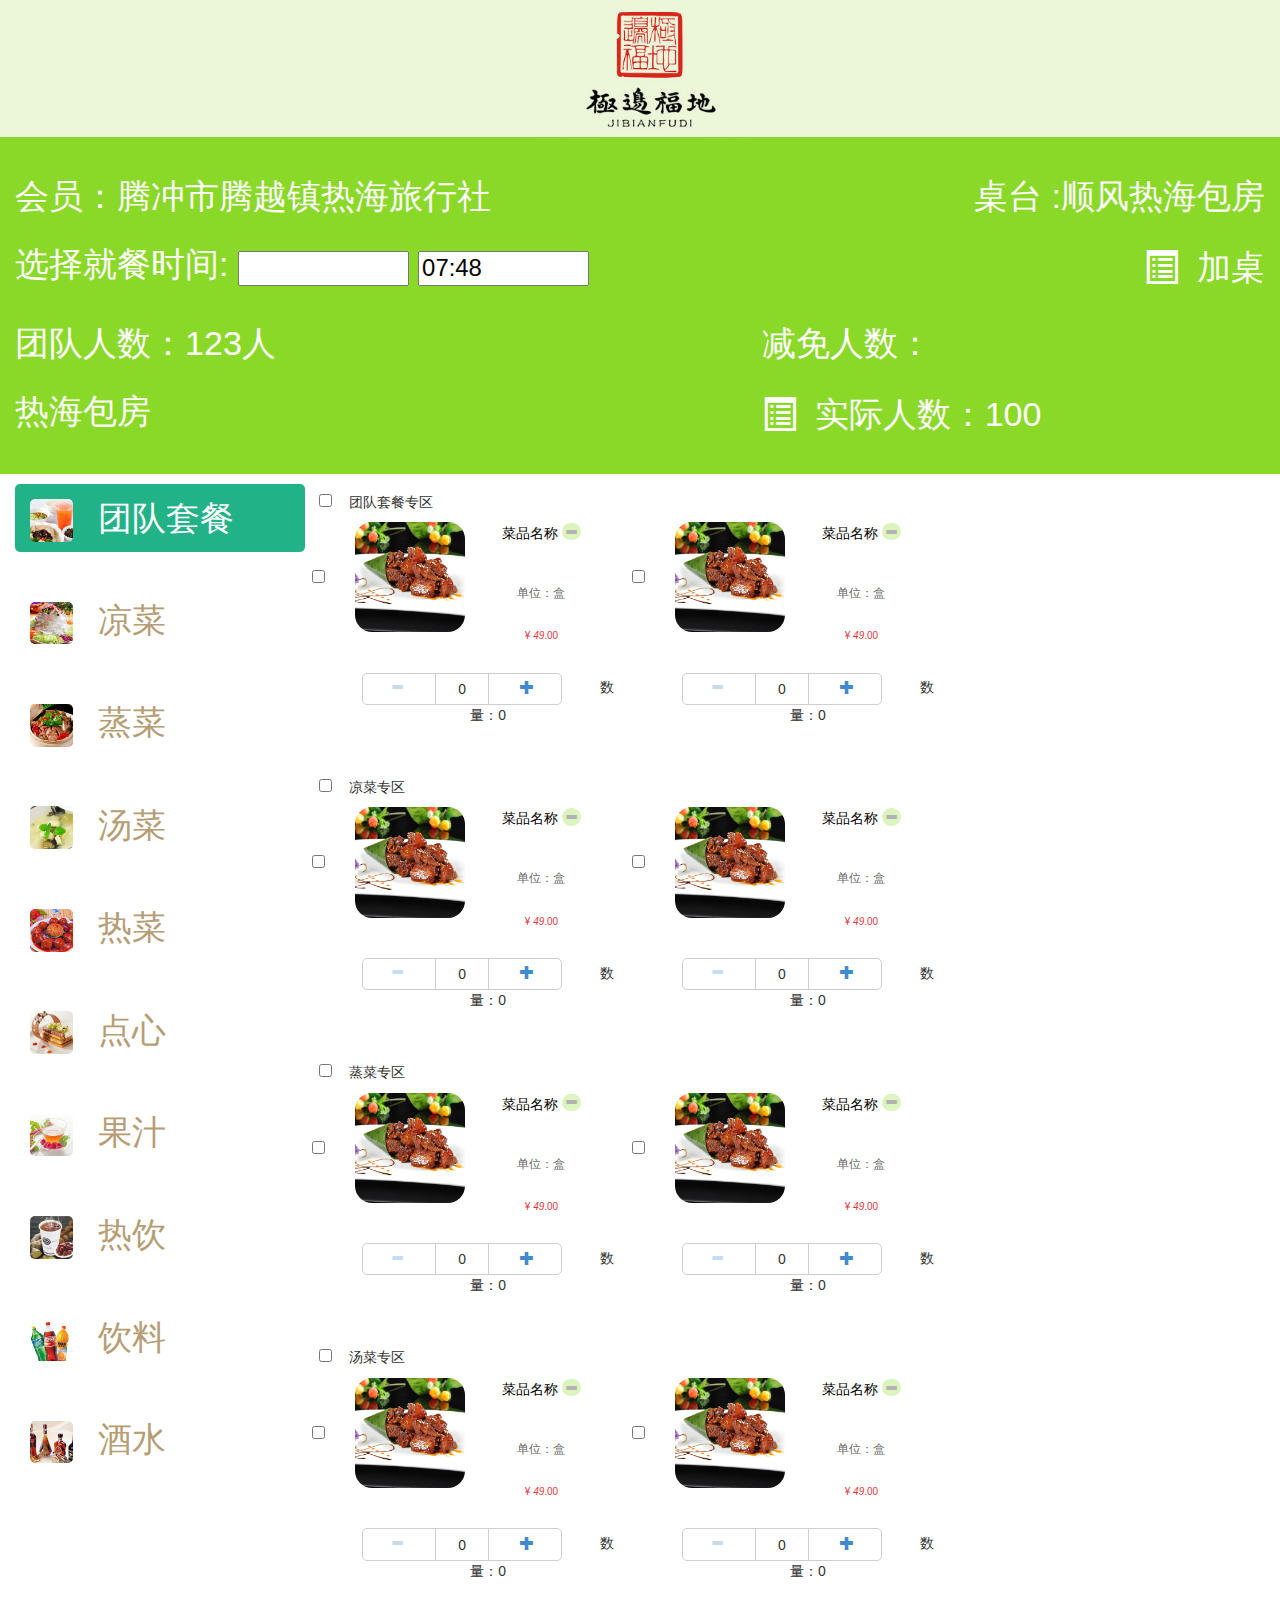
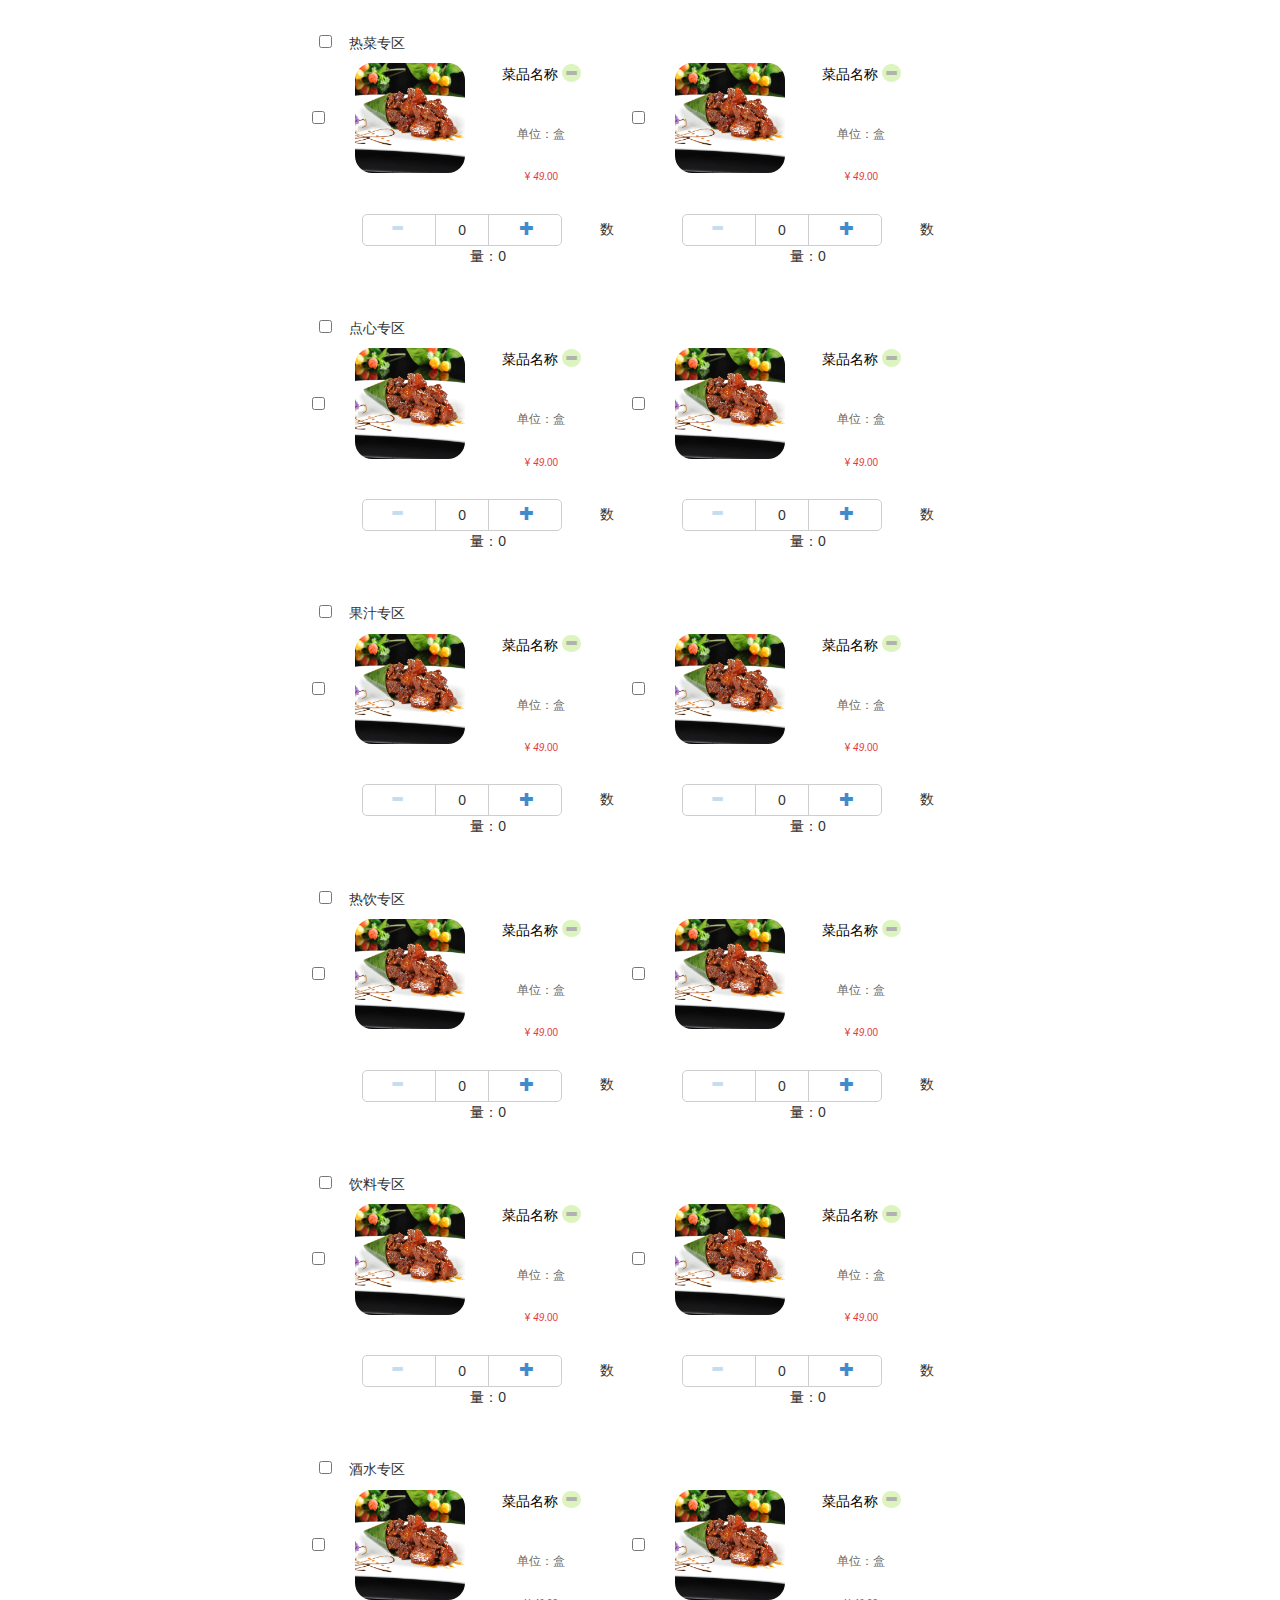
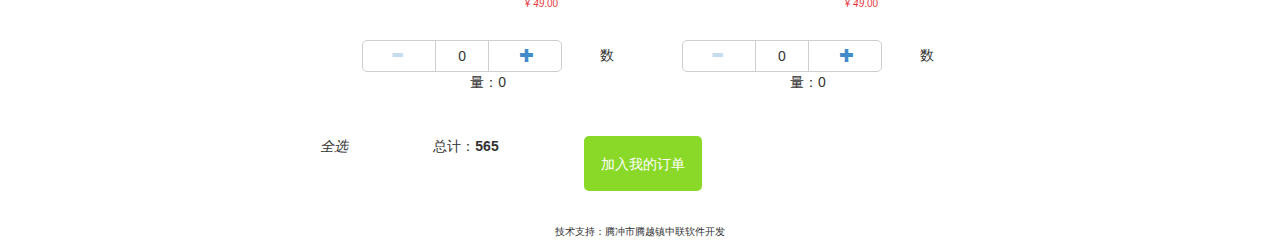
<file: index.html>
<!doctype html>
<html>

	<head>
		<meta charset="utf-8">
		<meta http-equiv="X-UA-Compatible" content="IE=edge">
		<meta name="viewport" content="width=device-width, initial-scale=1">
		<title>主页</title>
		<link type="text/css" href="css/bootstrap.css" rel="stylesheet" />
		<link type="text/css" href="css/style.css" rel="stylesheet" />
		<link rel="stylesheet" href="css/bootstrap-switch.min.css"/>
		<link rel="stylesheet" href="css/bootstrap-switch.min.css"/>
		<link rel="stylesheet" href="css/timedropper.min.css"/>
		<link rel="stylesheet" href="css/datedropper.css"/>
		<!--[if lt IE 9]>
  <script src="http://cdn.bootcss.com/html5shiv/3.7.2/html5shiv.min.js"></script>
  <script src="http://cdn.bootcss.com/respond.js/1.4.2/respond.min.js"></script>
<![endif]-->
	</head>

	<body>
		<div class="container-fluid" id="logo"><img src="images/logo.png" alt="logo" title="logo" /></div>
		<div class="container-fluid bg-green pb5 head" id="head">
			<div class="row lh40 hidden-xs">
				<div class="col-xs-7 col-sm-7 col-md-7">会员：腾冲市腾越镇热海旅行社</div>
				<div class="col-xs-5 col-sm-5 col-md-5 txt-right">
					<a href="dining-table.html" class="mr10">桌台</a>:顺风热海包房
				</div>
				<div class="col-xs-7 col-sm-7 col-md-7">
					<p class="go-time">
						<span>选择就餐时间:</span>
						<input type="text" class="input" id="pickdate" />
						<input type="text" class="input" id="picktime" />
					</p>
				</div>
				<div class="col-xs-5 col-sm-5 col-md-5 txt-right">
					<a href="order.html"><span class="glyphicon glyphicon-list-alt" style="vertical-align:middle;"></span>&nbsp;&nbsp;<span class="ver-middle">加桌</span></a>
				</div>
			</div>
			<div class="row lh40 hidden-sm">
				<div class="col-xs-7 col-sm-7 col-md-7">团队人数：<span>123人</span></div>
				<div class="col-xs-5 col-sm-5 col-md-5">
					<a href="dining-table.html" class="mr10">减免人数：</a>
				</div>
				<div class="col-xs-7 col-sm-7 col-md-7"><span>热海包房</span></div>
				<div class="col-xs-5 col-sm-5 col-md-5">
					<a href="order.html"><span class="glyphicon glyphicon-list-alt" style="vertical-align:middle;"></span>&nbsp;&nbsp;<span class="ver-middle">实际人数：100</span></a>
				</div>
			</div>
		</div>
		
		<div class="container-fluid mt10">
			<div class="row pos_rel">
				<!--菜品分类 start-->
				<div class="col-xs-4 col-sm-3 col-md-3" id="nav-dishes">
					<ul class="nav" id="nav-ul">
						<li class="active">
							<a href="#team"><span class="icon team"></span>团队套餐</a>
						</li>
						<li>
							<a href="#cold-dish"><span class="icon cold-dish"></span>凉菜</a>
						</li>
						<li>
							<a href="#steamed-vegetables"><span class="icon steamed-vegetables"></span>蒸菜</a>
						</li>
						<li>
							<a href="#soup"><span class="icon soup"></span>汤菜</a>
						</li>
						<li>
							<a href="#hot-dishes"><span class="icon hot-dishes"></span>热菜</a>
						</li>
						<li>
							<a href="#dessert"><span class="icon dessert"></span>点心</a>
						</li>
						<li>
							<a href="#fruit-juice"><span class="icon fruit-juice"></span>果汁</a>
						</li>
						<li>
							<a href="#hot-drinks"><span class="icon hot-drinks"></span>热饮</a>
						</li>
						<li>
							<a href="#drink"><span class="icon drink"></span>饮料</a>
						</li>
						<li>
							<a href="#drinks"><span class="icon drinks"></span>酒水</a>
						</li>
					</ul>
				</div>
				<!--菜品分类 end-->
				<!--菜品列表 start-->
				<div class="col-xs-8 col-sm-9 col-md-9 txt-center" id="list-dishes">

					<!--团队套餐-->
					<div class="row">
						<h5 class="list_top"><input type="checkbox" data-switch-no-init>团队套餐专区</h5>
						<div class="col-xs-12 col-sm-6 col-md-4">
							<a href="javascript:;" class="clearfix">
								<div class="share_list_item">
									<input type="checkbox" data-switch-no-init>
									<img class="good_image" src="images/none/img-04.jpg" alt="" title="" />
								</div>
								<div class="share_list_item_rigth">
									<p class="name">
										<span>菜品名称</span>
										<span class="glyphicon glyphicon-minus"></span>
									</p>
									<p class="sku">单位：盒</p>
									<p class="price">¥ <em>49</em>.00</p>
								</div>
							</a>
							<div class="share_list_item_bottom clearfix">
								<p class="tags clearfix">
									<span class="tag">  
	                                    <span class="btn_num">
						                    <a href="javascript:;" class="less failed"><span class="glyphicon glyphicon-minus"></span></a>
											<span class="num">0</span>
											<a href="javascript:;" class="add"><span class="glyphicon glyphicon-plus"></span></a>
										</span>
									</span>
									<span>数量：<span class="numb">0</span></span>
								</p>
							</div>
						</div>
						<div class="col-xs-12 col-sm-6 col-md-4">
							<a href="javascript:;" class="clearfix">
								<div class="share_list_item">
									<input type="checkbox" data-switch-no-init>
									<img class="good_image" src="images/none/img-04.jpg" alt="" title="" />
								</div>
								<div class="share_list_item_rigth">
									<p class="name">
										<span>菜品名称</span>
										<span class="glyphicon glyphicon-minus"></span>
									</p>
									<p class="sku">单位：盒</p>
									<p class="price">¥ <em>49</em>.00</p>
								</div>
							</a>
							<div class="share_list_item_bottom clearfix">
								
								<p class="tags clearfix">
									<span class="tag">  
	                                    <span class="btn_num">
						                    <a href="javascript:;" class="less failed"><span class="glyphicon glyphicon-minus"></span></a>
											<span class="num" >0</span>
											<a href="javascript:;" class="add"><span class="glyphicon glyphicon-plus"></span></a>
										</span>
									</span>
									<span>数量：<span class="numb">0</span></span>
								</p>
							</div>
						</div>
					</div>
					<!--凉菜-->
					<div class="row" id="cold-dish">
						<h5 class="list_top"><input type="checkbox" data-switch-no-init>凉菜专区</h5>
						<div class="col-xs-12 col-sm-6 col-md-4">
							<a href="javascript:;" class="clearfix">
								<div class="share_list_item">
									<input type="checkbox" data-switch-no-init>
									<img class="good_image" src="images/none/img-04.jpg" alt="" title="" />
								</div>
								<div class="share_list_item_rigth">
									<p class="name">
										<span>菜品名称</span>
										<span class="glyphicon glyphicon-minus"></span>
									</p>
									<p class="sku">单位：盒</p>
									<p class="price">¥ <em>49</em>.00</p>
								</div>
							</a>
							<div class="share_list_item_bottom clearfix">
								
								<p class="tags clearfix">
									<span class="tag">  
	                                    <span class="btn_num">
						                    <a href="javascript:;" class="less failed"><span class="glyphicon glyphicon-minus"></span></a>
											<span class="num" >0</span>
											<a href="javascript:;" class="add"><span class="glyphicon glyphicon-plus"></span></a>
										</span>
									</span>
									<span>数量：<span class="numb">0</span></span>
								</p>
							</div>
						</div>
						<div class="col-xs-12 col-sm-6 col-md-4">
							<a href="javascript:;" class="clearfix">
								<div class="share_list_item">
									<input type="checkbox" data-switch-no-init>
									<img class="good_image" src="images/none/img-04.jpg" alt="" title="" />
								</div>
								<div class="share_list_item_rigth">
									<p class="name">
										<span>菜品名称</span>
										<span class="glyphicon glyphicon-minus"></span>
									</p>
									<p class="sku">单位：盒</p>
									<p class="price">¥ <em>49</em>.00</p>
								</div>
							</a>
							<div class="share_list_item_bottom clearfix">
								
								<p class="tags clearfix">
									<span class="tag">  
	                                    <span class="btn_num">
						                    <a href="javascript:;" class="less failed"><span class="glyphicon glyphicon-minus"></span></a>
											<span class="num" >0</span>
											<a href="javascript:;" class="add"><span class="glyphicon glyphicon-plus"></span></a>
										</span>
									</span>
									<span>数量：<span class="numb">0</span></span>
								</p>
							</div>
						</div>
					</div>
					<!--蒸菜-->
					<div class="row" id="steamed-vegetables">
						<h5 class="list_top"><input type="checkbox" data-switch-no-init>蒸菜专区</h5>
						<div class="col-xs-12 col-sm-6 col-md-4">
							<a href="javascript:;" class="clearfix">
								<div class="share_list_item">
									<input type="checkbox" data-switch-no-init>
									<img class="good_image" src="images/none/img-04.jpg" alt="" title="" />
								</div>
								<div class="share_list_item_rigth">
									<p class="name">
										<span>菜品名称</span>
										<span class="glyphicon glyphicon-minus"></span>
									</p>
									<p class="sku">单位：盒</p>
									<p class="price">¥ <em>49</em>.00</p>
								</div>
							</a>
							<div class="share_list_item_bottom clearfix">
								
								<p class="tags clearfix">
									<span class="tag">  
	                                    <span class="btn_num">
						                    <a href="javascript:;" class="less failed"><span class="glyphicon glyphicon-minus"></span></a>
											<span class="num" >0</span>
											<a href="javascript:;" class="add"><span class="glyphicon glyphicon-plus"></span></a>
										</span>
									</span>
									<span>数量：<span class="numb">0</span></span>
								</p>
							</div>
						</div>
						<div class="col-xs-12 col-sm-6 col-md-4">
							<a href="javascript:;" class="clearfix">
								<div class="share_list_item">
									<input type="checkbox" data-switch-no-init>
									<img class="good_image" src="images/none/img-04.jpg" alt="" title="" />
								</div>
								<div class="share_list_item_rigth">
									<p class="name">
										<span>菜品名称</span>
										<span class="glyphicon glyphicon-minus"></span>
									</p>
									<p class="sku">单位：盒</p>
									<p class="price">¥ <em>49</em>.00</p>
								</div>
							</a>
							<div class="share_list_item_bottom clearfix">
								
								<p class="tags clearfix">
									<span class="tag">  
	                                    <span class="btn_num">
						                    <a href="javascript:;" class="less failed"><span class="glyphicon glyphicon-minus"></span></a>
											<span class="num" >0</span>
											<a href="javascript:;" class="add"><span class="glyphicon glyphicon-plus"></span></a>
										</span>
									</span>
									<span>数量：<span class="numb">0</span></span>
								</p>
							</div>
						</div>
					</div>
					<!--汤菜-->
					<div class="row" id="soup">
						<h5 class="list_top"><input type="checkbox" data-switch-no-init>汤菜专区</h5>
						<div class="col-xs-12 col-sm-6 col-md-4">
							<a href="javascript:;" class="clearfix">
								<div class="share_list_item">
									<input type="checkbox" data-switch-no-init>
									<img class="good_image" src="images/none/img-04.jpg" alt="" title="" />
								</div>
								<div class="share_list_item_rigth">
									<p class="name">
										<span>菜品名称</span>
										<span class="glyphicon glyphicon-minus"></span>
									</p>
									<p class="sku">单位：盒</p>
									<p class="price">¥ <em>49</em>.00</p>
								</div>
							</a>
							<div class="share_list_item_bottom clearfix">
								
								<p class="tags clearfix">
									<span class="tag">  
	                                    <span class="btn_num">
						                    <a href="javascript:;" class="less failed"><span class="glyphicon glyphicon-minus"></span></a>
											<span class="num" >0</span>
											<a href="javascript:;" class="add"><span class="glyphicon glyphicon-plus"></span></a>
										</span>
									</span>
									<span>数量：<span class="numb">0</span></span>
								</p>
							</div>
						</div>
						<div class="col-xs-12 col-sm-6 col-md-4">
							<a href="javascript:;" class="clearfix">
								<div class="share_list_item">
									<input type="checkbox" data-switch-no-init>
									<img class="good_image" src="images/none/img-04.jpg" alt="" title="" />
								</div>
								<div class="share_list_item_rigth">
									<p class="name">
										<span>菜品名称</span>
										<span class="glyphicon glyphicon-minus"></span>
									</p>
									<p class="sku">单位：盒</p>
									<p class="price">¥ <em>49</em>.00</p>
								</div>
							</a>
							<div class="share_list_item_bottom clearfix">
								
								<p class="tags clearfix">
									<span class="tag">  
	                                    <span class="btn_num">
						                    <a href="javascript:;" class="less failed"><span class="glyphicon glyphicon-minus"></span></a>
											<span class="num" >0</span>
											<a href="javascript:;" class="add"><span class="glyphicon glyphicon-plus"></span></a>
										</span>
									</span>
									<span>数量：<span class="numb">0</span></span>
								</p>
							</div>
						</div>
					</div>
					<!--热菜-->
					<div class="row" id="hot-dishes">
						<h5 class="list_top"><input type="checkbox" data-switch-no-init>热菜专区</h5>
						<div class="col-xs-12 col-sm-6 col-md-4">
							<a href="javascript:;" class="clearfix">
								<div class="share_list_item">
									<input type="checkbox" data-switch-no-init>
									<img class="good_image" src="images/none/img-04.jpg" alt="" title="" />
								</div>
								<div class="share_list_item_rigth">
									<p class="name">
										<span>菜品名称</span>
										<span class="glyphicon glyphicon-minus"></span>
									</p>
									<p class="sku">单位：盒</p>
									<p class="price">¥ <em>49</em>.00</p>
								</div>
							</a>
							<div class="share_list_item_bottom clearfix">
								
								<p class="tags clearfix">
									<span class="tag">  
	                                    <span class="btn_num">
						                    <a href="javascript:;" class="less failed"><span class="glyphicon glyphicon-minus"></span></a>
											<span class="num" >0</span>
											<a href="javascript:;" class="add"><span class="glyphicon glyphicon-plus"></span></a>
										</span>
									</span>
									<span>数量：<span class="numb">0</span></span>
								</p>
							</div>
						</div>
						<div class="col-xs-12 col-sm-6 col-md-4">
							<a href="javascript:;" class="clearfix">
								<div class="share_list_item">
									<input type="checkbox" data-switch-no-init>
									<img class="good_image" src="images/none/img-04.jpg" alt="" title="" />
								</div>
								<div class="share_list_item_rigth">
									<p class="name">
										<span>菜品名称</span>
										<span class="glyphicon glyphicon-minus"></span>
									</p>
									<p class="sku">单位：盒</p>
									<p class="price">¥ <em>49</em>.00</p>
								</div>
							</a>
							<div class="share_list_item_bottom clearfix">
								
								<p class="tags clearfix">
									<span class="tag">  
	                                    <span class="btn_num">
						                    <a href="javascript:;" class="less failed"><span class="glyphicon glyphicon-minus"></span></a>
											<span class="num" >0</span>
											<a href="javascript:;" class="add"><span class="glyphicon glyphicon-plus"></span></a>
										</span>
									</span>
									<span>数量：<span class="numb">0</span></span>
								</p>
							</div>
						</div>
					</div>
					<!--点心-->
					<div class="row" id="dessert">
						<h5 class="list_top"><input type="checkbox" data-switch-no-init>点心专区</h5>
						<div class="col-xs-12 col-sm-6 col-md-4">
							<a href="javascript:;" class="clearfix">
								<div class="share_list_item">
									<input type="checkbox" data-switch-no-init>
									<img class="good_image" src="images/none/img-04.jpg" alt="" title="" />
								</div>
								<div class="share_list_item_rigth">
									<p class="name">
										<span>菜品名称</span>
										<span class="glyphicon glyphicon-minus"></span>
									</p>
									<p class="sku">单位：盒</p>
									<p class="price">¥ <em>49</em>.00</p>
								</div>
							</a>
							<div class="share_list_item_bottom clearfix">
								
								<p class="tags clearfix">
									<span class="tag">  
	                                    <span class="btn_num">
						                    <a href="javascript:;" class="less failed"><span class="glyphicon glyphicon-minus"></span></a>
											<span class="num" >0</span>
											<a href="javascript:;" class="add"><span class="glyphicon glyphicon-plus"></span></a>
										</span>
									</span>
									<span>数量：<span class="numb">0</span></span>
								</p>
							</div>
						</div>
						<div class="col-xs-12 col-sm-6 col-md-4">
							<a href="javascript:;" class="clearfix">
								<div class="share_list_item">
									<input type="checkbox" data-switch-no-init>
									<img class="good_image" src="images/none/img-04.jpg" alt="" title="" />
								</div>
								<div class="share_list_item_rigth">
									<p class="name">
										<span>菜品名称</span>
										<span class="glyphicon glyphicon-minus"></span>
									</p>
									<p class="sku">单位：盒</p>
									<p class="price">¥ <em>49</em>.00</p>
								</div>
							</a>
							<div class="share_list_item_bottom clearfix">
								
								<p class="tags clearfix">
									<span class="tag">  
	                                    <span class="btn_num">
						                    <a href="javascript:;" class="less failed"><span class="glyphicon glyphicon-minus"></span></a>
											<span class="num" >0</span>
											<a href="javascript:;" class="add"><span class="glyphicon glyphicon-plus"></span></a>
										</span>
									</span>
									<span>数量：<span class="numb">0</span></span>
								</p>
							</div>
						</div>
					</div>
					<!--果汁-->
					<div class="row" id="fruit-juice">
						<h5 class="list_top"><input type="checkbox" data-switch-no-init>果汁专区</h5>
						<div class="col-xs-12 col-sm-6 col-md-4">
							<a href="javascript:;" class="clearfix">
								<div class="share_list_item">
									<input type="checkbox" data-switch-no-init>
									<img class="good_image" src="images/none/img-04.jpg" alt="" title="" />
								</div>
								<div class="share_list_item_rigth">
									<p class="name">
										<span>菜品名称</span>
										<span class="glyphicon glyphicon-minus"></span>
									</p>
									<p class="sku">单位：盒</p>
									<p class="price">¥ <em>49</em>.00</p>
								</div>
							</a>
							<div class="share_list_item_bottom clearfix">
								
								<p class="tags clearfix">
									<span class="tag">  
	                                    <span class="btn_num">
						                    <a href="javascript:;" class="less failed"><span class="glyphicon glyphicon-minus"></span></a>
											<span class="num" >0</span>
											<a href="javascript:;" class="add"><span class="glyphicon glyphicon-plus"></span></a>
										</span>
									</span>
									<span>数量：<span class="numb">0</span></span>
								</p>
							</div>
						</div>
						<div class="col-xs-12 col-sm-6 col-md-4">
							<a href="javascript:;" class="clearfix">
								<div class="share_list_item">
									<input type="checkbox" data-switch-no-init>
									<img class="good_image" src="images/none/img-04.jpg" alt="" title="" />
								</div>
								<div class="share_list_item_rigth">
									<p class="name">
										<span>菜品名称</span>
										<span class="glyphicon glyphicon-minus"></span>
									</p>
									<p class="sku">单位：盒</p>
									<p class="price">¥ <em>49</em>.00</p>
								</div>
							</a>
							<div class="share_list_item_bottom clearfix">
								
								<p class="tags clearfix">
									<span class="tag">  
	                                    <span class="btn_num">
						                    <a href="javascript:;" class="less failed"><span class="glyphicon glyphicon-minus"></span></a>
											<span class="num" >0</span>
											<a href="javascript:;" class="add"><span class="glyphicon glyphicon-plus"></span></a>
										</span>
									</span>
									<span>数量：<span class="numb">0</span></span>
								</p>
							</div>
						</div>
					</div>
					<!--热饮-->
					<div class="row" id="hot-drinks">
						<h5 class="list_top"><input type="checkbox" data-switch-no-init>热饮专区</h5>
						<div class="col-xs-12 col-sm-6 col-md-4">
							<a href="javascript:;" class="clearfix">
								<div class="share_list_item">
									<input type="checkbox" data-switch-no-init>
									<img class="good_image" src="images/none/img-04.jpg" alt="" title="" />
								</div>
								<div class="share_list_item_rigth">
									<p class="name">
										<span>菜品名称</span>
										<span class="glyphicon glyphicon-minus"></span>
									</p>
									<p class="sku">单位：盒</p>
									<p class="price">¥ <em>49</em>.00</p>
								</div>
							</a>
							<div class="share_list_item_bottom clearfix">
								
								<p class="tags clearfix">
									<span class="tag">  
	                                    <span class="btn_num">
						                    <a href="javascript:;" class="less failed"><span class="glyphicon glyphicon-minus"></span></a>
											<span class="num" >0</span>
											<a href="javascript:;" class="add"><span class="glyphicon glyphicon-plus"></span></a>
										</span>
									</span>
									<span>数量：<span class="numb">0</span></span>
								</p>
							</div>
						</div>
						<div class="col-xs-12 col-sm-6 col-md-4">
							<a href="javascript:;" class="clearfix">
								<div class="share_list_item">
									<input type="checkbox" data-switch-no-init>
									<img class="good_image" src="images/none/img-04.jpg" alt="" title="" />
								</div>
								<div class="share_list_item_rigth">
									<p class="name">
										<span>菜品名称</span>
										<span class="glyphicon glyphicon-minus"></span>
									</p>
									<p class="sku">单位：盒</p>
									<p class="price">¥ <em>49</em>.00</p>
								</div>
							</a>
							<div class="share_list_item_bottom clearfix">
								
								<p class="tags clearfix">
									<span class="tag">  
	                                    <span class="btn_num">
						                    <a href="javascript:;" class="less failed"><span class="glyphicon glyphicon-minus"></span></a>
											<span class="num" >0</span>
											<a href="javascript:;" class="add"><span class="glyphicon glyphicon-plus"></span></a>
										</span>
									</span>
									<span>数量：<span class="numb">0</span></span>
								</p>
							</div>
						</div>
					</div>
					<!--饮料-->
					<div class="row" id="drink">
						<h5 class="list_top"><input type="checkbox" data-switch-no-init>饮料专区</h5>
						<div class="col-xs-12 col-sm-6 col-md-4">
							<a href="javascript:;" class="clearfix">
								<div class="share_list_item">
									<input type="checkbox" data-switch-no-init>
									<img class="good_image" src="images/none/img-04.jpg" alt="" title="" />
								</div>
								<div class="share_list_item_rigth">
									<p class="name">
										<span>菜品名称</span>
										<span class="glyphicon glyphicon-minus"></span>
									</p>
									<p class="sku">单位：盒</p>
									<p class="price">¥ <em>49</em>.00</p>
								</div>
							</a>
							<div class="share_list_item_bottom clearfix">
								
								<p class="tags clearfix">
									<span class="tag">  
	                                    <span class="btn_num">
						                    <a href="javascript:;" class="less failed"><span class="glyphicon glyphicon-minus"></span></a>
											<span class="num" >0</span>
											<a href="javascript:;" class="add"><span class="glyphicon glyphicon-plus"></span></a>
										</span>
									</span>
									<span>数量：<span class="numb">0</span></span>
								</p>
							</div>
						</div>
						<div class="col-xs-12 col-sm-6 col-md-4">
							<a href="javascript:;" class="clearfix">
								<div class="share_list_item">
									<input type="checkbox" data-switch-no-init>
									<img class="good_image" src="images/none/img-04.jpg" alt="" title="" />
								</div>
								<div class="share_list_item_rigth">
									<p class="name">
										<span>菜品名称</span>
										<span class="glyphicon glyphicon-minus"></span>
									</p>
									<p class="sku">单位：盒</p>
									<p class="price">¥ <em>49</em>.00</p>
								</div>
							</a>
							<div class="share_list_item_bottom clearfix">
								
								<p class="tags clearfix">
									<span class="tag">  
	                                    <span class="btn_num">
						                    <a href="javascript:;" class="less failed"><span class="glyphicon glyphicon-minus"></span></a>
											<span class="num" >0</span>
											<a href="javascript:;" class="add"><span class="glyphicon glyphicon-plus"></span></a>
										</span>
									</span>
									<span>数量：<span class="numb">0</span></span>
								</p>
							</div>
						</div>
					</div>
					<!--酒水-->
					<div class="row" id="drinks">
						<h5 class="list_top"><input type="checkbox" data-switch-no-init>酒水专区</h5>
						<div class="col-xs-12 col-sm-6 col-md-4">
							<a href="javascript:;" class="clearfix">
								<div class="share_list_item">
									<input type="checkbox" data-switch-no-init>
									<img class="good_image" src="images/none/img-04.jpg" alt="" title="" />
								</div>
								<div class="share_list_item_rigth">
									<p class="name">
										<span>菜品名称</span>
										<span class="glyphicon glyphicon-minus"></span>
									</p>
									<p class="sku">单位：盒</p>
									<p class="price">¥ <em>49</em>.00</p>
								</div>
							</a>
							<div class="share_list_item_bottom clearfix">
								
								<p class="tags clearfix">
									<span class="tag">  
	                                    <span class="btn_num">
						                    <a href="javascript:;" class="less failed"><span class="glyphicon glyphicon-minus"></span></a>
											<span class="num" >0</span>
											<a href="javascript:;" class="add"><span class="glyphicon glyphicon-plus"></span></a>
										</span>
									</span>
									<span>数量：<span class="numb">0</span></span>
								</p>
							</div>
						</div>
						<div class="col-xs-12 col-sm-6 col-md-4">
							<a href="javascript:;" class="clearfix">
								<div class="share_list_item">
									<input type="checkbox" data-switch-no-init>
									<img class="good_image" src="images/none/img-04.jpg" alt="" title="" />
								</div>
								<div class="share_list_item_rigth">
									<p class="name">
										<span>菜品名称</span>
										<span class="glyphicon glyphicon-minus"></span>
									</p>
									<p class="sku">单位：盒</p>
									<p class="price">¥ <em>49</em>.00</p>
								</div>
							</a>
							<div class="share_list_item_bottom clearfix">
								
								<p class="tags clearfix">
									<span class="tag">  
	                                    <span class="btn_num">
						                    <a href="javascript:;" class="less failed"><span class="glyphicon glyphicon-minus"></span></a>
											<span class="num" >0</span>
											<a href="javascript:;" class="add"><span class="glyphicon glyphicon-plus"></span></a>
										</span>
									</span>
									<span>数量：<span class="numb">0</span></span>
								</p>
							</div>
						</div>
					</div>
					
					<div class="share_bottom clearfix" id="checkAll">
						<i class="checkbox"> 全选</i>
						<span>总计：<strong>565</strong></span>
						<span class="btngrey">加入我的订单</span>
					</div>
				</div>
				<!--菜品列表 end-->
			</div>
		</div>
		<footer>
			<p>技术支持：腾冲市腾越镇中联软件开发</p>
		</footer>
		
		<script src="js/jquery.min.js"></script>
		<script src="js/bootstrap.min.js"></script>
		<script src="js/highlight.js"></script>
		<script src="js/bootstrap-switch.min.js"></script>
		<script src="js/fontsize.js"></script>
		<script src="js/main.js"></script>
		<script src="js/public.js"></script>
		<script src="js/timedropper.min.js"></script>
		<script src="js/datedropper.min.js"></script>
		<script>
			$(function() {

				$('body').css('padding-bottom', $('#footer').outerHeight());

				var h = $('#logo').outerHeight() + $('#head').outerHeight() + 100;
				$('body').scrollspy({
					target: '#nav-dishes',
					offset: h
				});

				var widthNav = $('#nav-ul').parent().width();
				$('#nav-ul').css({
					width: widthNav
				});

				$('#list-dishes a').each(function() {
					var _this = $(this);
					_this.on('click', function() {
						if(_this.hasClass('cur')) {
							_this.removeClass('cur');
						} else {
							_this.addClass('cur');
						}
					});
				});
			});
			
			//改变数量
			changeNum('.add');
			changeNum('.less');
			
			$(window).scroll(function() {
				if($(window).scrollTop() >= ($('#logo').outerHeight() + $('#head').outerHeight())) {
					$('#nav-ul').addClass('fixed');
				} else {
					$('#nav-ul').removeClass('fixed');
				}
			});
		</script>
		<script>
			$("#pickdate").dateDropper({
				animate: false,
				format: 'Y-m-d',
				maxYear: '2020'
			});
			$("#picktime").timeDropper({
				meridians: false,
				format: 'HH:mm',
			});
		</script>
	</body>

</html>
</file>
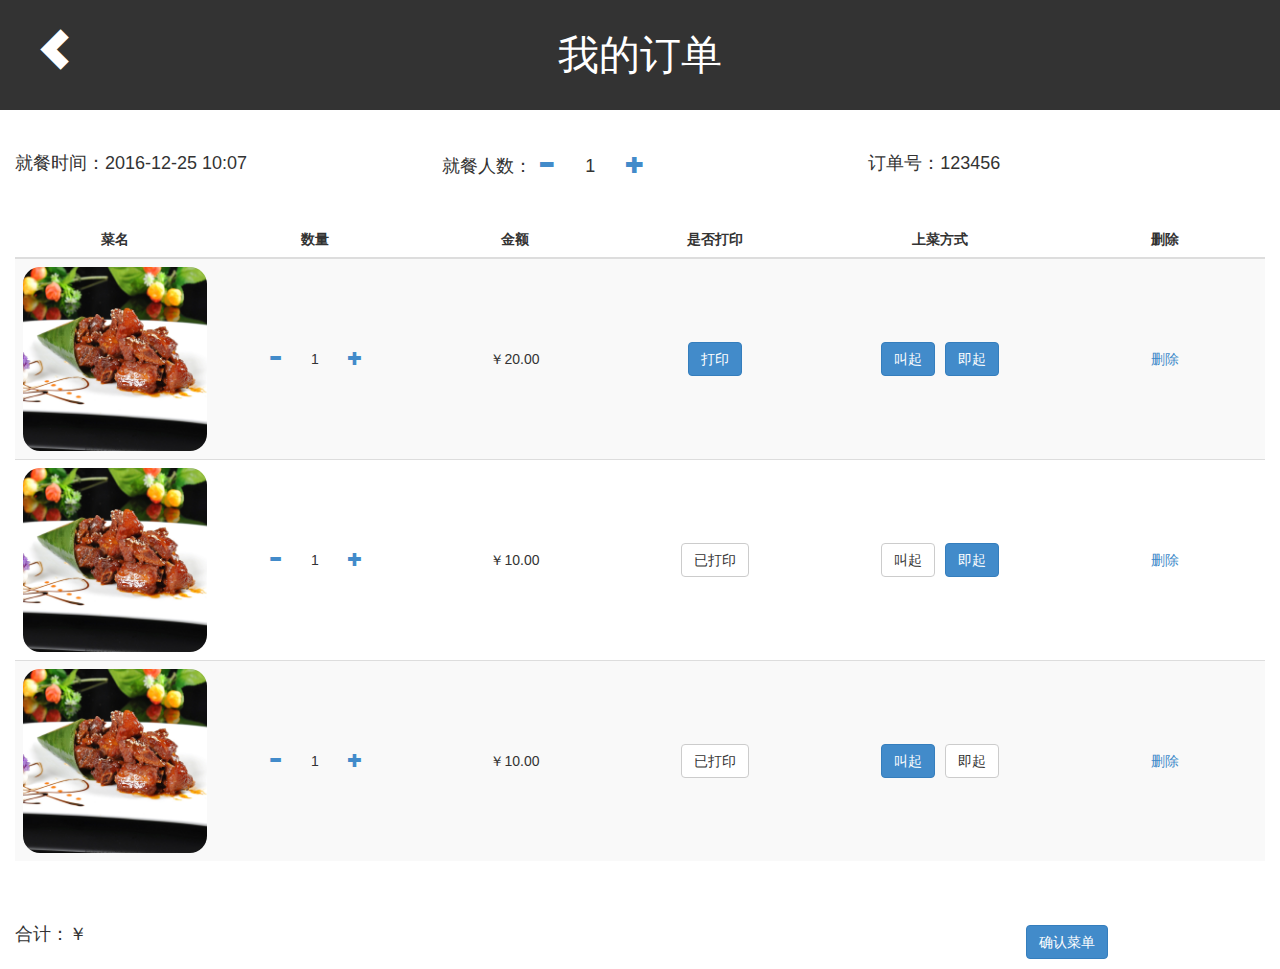
<file: order.html>
<!doctype html>
<html>
<head>
<meta charset="utf-8">
<meta http-equiv="X-UA-Compatible" content="IE=edge">
<meta name="viewport" content="width=device-width, initial-scale=1">
<title>订单中心</title>
<link type="text/css" href="css/bootstrap.css" rel="stylesheet" />
<link type="text/css" href="css/style.css" rel="stylesheet" />
<script src="http://apps.bdimg.com/libs/jquery/1.9.1/jquery.min.js"></script>
<script src="js/bootstrap.min.js"></script>
<script src="js/fontsize.js"></script>
<!--[if lt IE 9]>
  <script src="http://cdn.bootcss.com/html5shiv/3.7.2/html5shiv.min.js"></script>
  <script src="http://cdn.bootcss.com/respond.js/1.4.2/respond.min.js"></script>
<![endif]-->
</head>

<body>
<div class="container-fluid topHead txt-center pos_rel"><a href="javascript:history.back(-1);" class="pos_abs goBack"><span class="glyphicon glyphicon-chevron-left"></span></a>我的订单</div>
<div class="container-fluid">
    <div class="row h4">
    	<div class="col-xs-12 col-sm-4 col-md-4 mt20">就餐时间：2016-12-25 10:07</div>
        <div class="col-xs-12 col-sm-4 col-md-4 mt20">
        	<span>就餐人数：</span>
            <span class="dining_num">
                <a href="javascript:;" class="less failed"><span class="glyphicon glyphicon-minus"></span></a>
                <span class="num" id="num">1</span>
                <a href="javascript:;" class="add"><span class="glyphicon glyphicon-plus"></span></a>
            </span>
        </div>
        <div class="col-xs-12 col-sm-4 col-md-4 mt20">订单号：123456</div>
    </div>
</div>
<div class="container-fluid mt20">
<table width="100%" border="0" cellspacing="0" cellpadding="0" class="list_menu table table-striped">
  <thead>
      <tr>
        <th width="16%">菜名</th>
        <th width="16%">数量</th>
        <th width="16%">金额</th>
        <th width="16%">是否打印</th>
        <th width="20%">上菜方式</th>
        <th width="16%">删除</th>
      </tr>
  </thead>
  <tr class="menu_box">
    <td><img src="images/none/img-04.jpg" alt="" title="" class="full-img" /></td>
    <td>
        <a href="javascript:;" class="btn_less"><span class="glyphicon glyphicon-minus"></span></a>
        <span class="num">1</span>
        <a href="javascript:;" class="btn_plus"><span class="glyphicon glyphicon-plus"></span></a>
    </td>
    <td>￥<span class="subtotal">20.00</span><input type="hidden" class="price" value="20.00" /></td>
    <td><button type="button" class="btn btn-primary">打印</button></td>
    <td><button type="button" class="btn btn-primary">叫起</button><span class="mr10"></span><button type="button" class="btn btn-primary">即起</button></td>
    <td><a href="javascript:;" class="btn_del">删除</a></td>
  </tr>
  <tr class="menu_box">
    <td><img src="images/none/img-04.jpg" alt="" title="" class="full-img" /></td>
    <td>
        <a href="javascript:;" class="btn_less"><span class="glyphicon glyphicon-minus"></span></a>
        <span class="num">1</span>
        <a href="javascript:;" class="btn_plus"><span class="glyphicon glyphicon-plus"></span></a>
    </td>
    <td>￥<span class="subtotal">10.00</span><input type="hidden" class="price" value="10.00" /></td>
    <td><button type="button" class="btn btn-default">已打印</button></td>
    <td><button type="button" class="btn btn-default">叫起</button><span class="mr10"></span><button type="button" class="btn btn-primary">即起</button></td>
    <td><a href="javascript:;" class="btn_del">删除</a></td>
  </tr>
  <tr class="menu_box">
    <td><img src="images/none/img-04.jpg" alt="" title="" class="full-img" /></td>
    <td>
        <a href="javascript:;" class="btn_less"><span class="glyphicon glyphicon-minus"></span></a>
        <span class="num">1</span>
        <a href="javascript:;" class="btn_plus"><span class="glyphicon glyphicon-plus"></span></a>
    </td>
    <td>￥<span class="subtotal">10.00</span><input type="hidden" class="price" value="10.00" /></td>
    <td><button type="button" class="btn btn-default">已打印</button></td>
    <td><button type="button" class="btn btn-primary">叫起</button><span class="mr10"></span><button type="button" class="btn btn-default">即起</button></td>
    <td><a href="javascript:;" class="btn_del">删除</a></td>
  </tr>
</table>

</div>
<div class="container-fluid mt20">
    <div class="row h4">
    	<div class="col-xs-8 col-sm-8 col-md-8">合计：￥<span id="total"></span></div>
        <div class="col-xs-4 col-sm-4 col-md-4 txt-center"><button type="button" class="btn btn-primary">确认菜单</button></div>
    </div>
</div>
<script src="js/public.js"></script>
<script>
$(function(){
	sum('#total','.menu_box' ,'.subtotal')//计算金额

	$('.menu_box').find('.btn_plus').bind('click', function() {
		fnPlus($(this), '.num', '.btn_less');
		sum('#total','.menu_box' ,'.subtotal')//计算金额
	});
	$('.menu_box').find('.btn_less').bind('click', function() {
		fnLess($(this), '.num');
		sum('#total','.menu_box' ,'.subtotal')//计算金额
	});
	
	//人数加减
	$(".dining_num .less").bind('click', function(){
		fnLess($(this), '.num');
	});
	$(".dining_num .add").bind('click', function(){
		fnPlus($(this), '.num', '.less');
	});
	
	//删除菜品
	$('.btn_del').on('click',function(){
		$(this).parent().parent().remove();
		sum('#total','.menu_box' ,'.subtotal')//计算金额
		
	});
});

</script>
</body>
</html>
</file>
<file: css/style.css>
﻿@charset "utf-8";

/* CSS Document */

.pos_abs {
	position: absolute;
}

.pos_rel {
	position: relative;
}

.mr10 {
	margin-right: 10px;
}

.mt10 {
	margin-top: 10px;
}

.mt20 {
	margin-top: 0.2rem;
}

.mt30 {
	margin-top: 0.3rem;
}

.mb10 {
	margin-bottom: 0.1rem;
}

.mb30 {
	margin-bottom: 0.3rem;
}

.pb5 {
	padding-bottom: 5px;
}

.full-img {
	width: 100%;
}

.txt-center {
	text-align: center;
}

.txt-left {
	text-align: left;
}

.txt-right {
	text-align: right;
}

.lh40 {
	height: 0.4rem;
	line-height: 0.4rem;
}
.lh40 .go-time input {
	height: .2rem;
	width: 1rem;
	font-size: .14rem;
	color: #000;
}
.ver-middle {
	vertical-align: middle;
}

.dis_block {
	display: block;
}

.bg-green {
	background: #8ad928;
}

.bg-fffaf4 {
	background: #fffaf4;
}

.bg-white {
	background: #fff;
}

.f26 {
	font-size: 0.26rem;
}

.f24 {
	font-size: 0.24rem;
}

.f22 {
	font-size: 0.22rem;
}

.f20 {
	font-size: 0.20rem;
}

.menu_box .full-img,
.team_menu .full-img {
	border-radius: 0.1rem;
}

.topHead {
	background: #333;
	color: #fff;
	font-size: 0.24rem;
	padding: 0.15rem 0;
}

.topHead .goBack {
	left: 0.2rem;
	top: 0.15rem;
	color: #fff;
}


/* =============== 首页 ============== */

#logo {
	background: #ecf6d9;
	height: 0.8rem;
}

#logo img {
	height: 100%;
	display: block;
	margin: 0 auto;
}

.head {
	font-size: 0.2rem;
	padding-top: 0.15rem;
	padding-bottom: 0.15rem;
}

.head,
.head a {
	color: #fff;
}

#nav-dishes {
	/*padding-right:5px;*/
}

#list-dishes {
	padding-left: 0;
}

#list-dishes .col-xs-6 {
	padding-right: 0;
}

#list-dishes .row {
	margin-right: 0;
}


/*菜品列表*/

#list-dishes {}

#list-dishes .row>div>a {
	border: 2px solid #fff;
	position: relative;
	border-radius: 0.1rem;
	overflow: hidden;
	color: #000000;
	display: block;
}

#list-dishes a.cur {
	border: 2px solid #18B4ED;
	background: #f0f0f0;
	filter: alpha(Opacity=80);
	-moz-opacity: 0.8;
	opacity: 0.8;
}


/* 选择框*/

#list-dishes a:hover {
	text-decoration: none;
}

#list-dishes img {
	width: 100%;
}

#list-dishes .title {
	font-size: 0.20rem;
	background-color: rgba(0, 0, 0, 0.7);
	color: #FFF;
	padding: 0.1rem;
	position: absolute;
	bottom: 0px;
	left: 0px;
	border-radius: 0 0 0.1rem 0.1rem;
	width: 100%;
	margin-bottom: 0;
}

#list-dishes .menu .price {
	position: absolute;
	top: 0;
	right: 0;
	color: #FFFFFF;
	background: url(../images/icon-bjds.png) no-repeat 0 0;
	background-size: 100% auto;
	background-origin: border-box;
	padding: 14px 2px;
	font-size: 0.05rem;
}


/*菜品导航*/

#nav-dishes {
	min-height: 300px;
	font-size: 0.2rem;
	position: relative;
	top: 0px;
	left: 0px;
}

#nav-ul {
	position: absolute;
	top: 0;
}

#nav-ul.fixed {
	top: 0;
	position: fixed;
}

#nav-ul li {
	margin-bottom: 0.2rem;
}

#nav-ul a {
	display: block;
	/* border:1px solid #999;*/
	border-radius: 5px;
	color: #b69d75;
	padding-top: 0;
	padding-bottom: 0;
	height: 0.4rem;
	line-height: 0.4rem;
}

#nav-ul li.active a {
	background: #21b287;
	color: #fff;
}

#nav-ul .icon {
	display: inline-block;
	width: 0.25rem;
	height: 0.25rem;
	margin-right: 0.15rem;
	border-radius: 5px;
}

#nav-ul .team {
	background: url(../images/icon-taocan.jpg) no-repeat 0 0;
}

#nav-ul .cold-dish {
	background: url(../images/icon-cold-dish.jpg) no-repeat 0 0;
}

#nav-ul .steamed-vegetables {
	background: url(../images/steamed-vegetables.jpg) no-repeat 0 0;
}

#nav-ul .soup {
	background: url(../images/icon-soup.jpg) no-repeat 0 0;
}

#nav-ul .hot-dishes {
	background: url(../images/icon-hot.jpg) no-repeat 0 0;
}

#nav-ul .dessert {
	background: url(../images/icon-dessert.jpg) no-repeat 0 0;
}

#nav-ul .fruit-juice {
	background: url(../images/fruit-juice.jpg) no-repeat 0 0;
}

#nav-ul .hot-drinks {
	background: url(../images/hot-drinks.jpg) no-repeat 0 0;
}

#nav-ul .drink {
	background: url(../images/icon-drink.jpg) no-repeat 0 0;
}

#nav-ul .drinks {
	background: url(../images/icon-drinks.jpg) no-repeat 0 0;
}

#nav-ul .icon {
	background-size: 100% 100%;
}

#nav-ul li span {
	vertical-align: middle;
}


/* =============== 产品内容页 ============== */

#tit_cont .home {
	right: 0.2rem;
	top: 15px;
}

#form-dishes {
	font-size: 0.2rem;
}

#form-dishes i {
	font-style: normal;
}

.options {
	border: 1px solid #cecece;
	border-radius: 5px;
	display: inline-block;
	padding: 0 0.2rem;
	position: relative;
	margin-right: 0.2rem;
	cursor: pointer;
	margin-bottom: 5px;
	height: 0.4rem;
	line-height: 0.4rem;
}

.options.cur {
	border-color: #ed1516;
}

.selected {
	background: url(../images/bg_arrow.png) no-repeat right bottom;
	position: absolute;
	display: inline-block;
	width: 0.16rem;
	height: 0.16rem;
	line-height: 0.22rem;
	text-align: right;
	bottom: 0px;
	right: 0px;
	background-size: 100%;
}

.selected img {
	width: 0.1rem;
}

.btn_num {
	border: 1px solid #cecece;
	border-radius: 5px;
	display: inline-block;
	overflow: hidden;
	/*height: 0.5rem;
	line-height: 0.5rem;*/
	vertical-align: middle;
	text-align: center;
}

.btn_num .failed {
	filter: Alpha(Opacity=30);
	Opacity: 0.3;
}

.btn_num a {
	display: inline-block;
	cursor: pointer;
	width: 0.4rem;
	height: 100%;
	vertical-align: top;
}

.btn_num a img {
	width: 100%;
}

.btn_num .num {
	display: inline-block;
	padding: .03rem .13rem;
	border-left: 1px solid #cecece;
	border-right: 1px solid #cecece;
}

#custom-require span {
	display: block;
	height: 0.6rem;
	vetical-align: top;
	float: left;
}

#custom-require .require {
	width: 80%;
	display: inline-block;
}

.discount {
	height: 0.4rem;
	line-height: 0.4rem;
}


/* =============== 餐桌管理 ============== */

#dining-table {
	/*background:#c6b89d;*/
	padding-top: 0.2rem;
}

#dining-table .idle {
	background-color: #ede7d7;
	padding: 0.1rem 0.2rem;
	margin-bottom: 0.2rem;
	border: 2px solid #fff;
}

#dining-table .dinner {
	background-color: #f4c23b;
	color: #fff;
}

#dining-table .name {
	border-bottom: 1px dashed #bab4a6;
	padding-bottom: 0.1rem;
}

#dining-table .idle.checked {
	border-color: #090;
}


/* =============== 会员管理 ============== */

#member {}

#member .row {
	border-bottom: 1px solid #ccc;
}


/* =============== 订单中心 ============== */

.dining_num {}

.dining_num .num,
.list_menu .num {
	padding: 0 0.15rem;
}

.list_menu th {
	padding: 0.1rem 0;
}

.list_menu> thead> tr> th,
.list_menu> tbody> tr> td,
.team_menu> thead> tr> th,
.team_menu> tbody> tr> td {
	text-align: center;
	vertical-align: middle;
}


/* =============== 页脚 ============== */

.footer_bottom {
	width: 100%;
	height: 40px;
	line-height: 40px;
	font-size: 12px;
	background-color: #fff
}

.footer_bottom .fobtn {
	display: inline-block;
	float: right;
	width: 132px;
	height: 40px;
	line-height: 40px;
	text-align: center;
	font-size: 14px;
	font-weight: 700;
	color: #fff;
	background-color: #e4393c;
	position: absolute;
	right: 0;
	top: 0;
}

#addCart.grey {
	background: #999
}

.total {
	position: absolute;
	left: 0;
	top: 0;
	padding-bottom: 10px;
	color: #000000
}

.spfloat {
	color: #e4393c
}


/* =============== 团队套餐 ============== */

.goods .familiar {
	position: absolute;
	left: 43px;
	top: 90px;
	width: 49px;
	font-size: 12px;
	color: #fff;
	height: 20px;
	line-height: 20px;
	padding: 0 18px 0 8px;
	background-color: #3985ff
}

.name {
	min-height: 36px
}
.name span:nth-of-type(2) {
	opacity: .3;
	padding:.01rem .02rem .01rem .01rem;
	border-radius: .3rem;
	background: #8ad928;
}
.goods .lower_price {
	top: 90px;
	background-color: #ec7476
}

image_tag,
.goods .lower_price {
	position: absolute;
	left: 43px;
	width: 75px;
	font-size: 10px;
	color: #fff;
	text-align: center
}

.image {
	position: absolute;
	left: 15px;
	top: 15px;
	display: block;
	width: 75px;
	height: 75px
}

.sku {
	overflow: hidden;
	text-overflow: ellipsis;
	white-space: nowrap;
	position: relative;
	font-size: 12px;
	color: #666;
	line-height: .3rem;
	border-radius: 2px
}

.price {
	color: #e4393c;
	font-size: 10px
}

.goods .num_and_more {
	margin-top: 5px;
	overflow: hidden
}

.goods .action,
.item_group .action {
	position: absolute;
	left: 100%;
	top: 0;
	height: 100%;
	overflow: hidden;
	background: #fafafa;
	font-size: 0;
	white-space: nowrap
}

.goods .action .button,
.item_group .action .button {
	display: inline-block;
	width: 75px;
	height: 100%;
	color: #333;
	background: #eff1f3;
	position: relative
}

.additional_area .kind {
	position: relative;
	padding-left: 45px;
	background-color: #fff9f9
}

.additional_area .stuff .des,
.address_bar .address em,
.gift_list_3c li p,
.select_list .name {
	white-space: nowrap;
	overflow: hidden;
	text-overflow: ellipsis
}


/* =============== 页脚 ============== */

.fixBar {
	z-index: 100;
	position: fixed;
	bottom: 0;
	left: 0;
	right: 0;
	width: 100%;
	height: 50px;
	background: hsla(0, 0%, 100%, .95);
	color: #333;
	font-size: 14px
}

.fixBar .total {
	position: absolute;
	top: 0;
	right: 0
}

.fixBar .btns {
	position: absolute;
	right: 10px;
	top: 12px
}


/* =============== 全选 ============== */

.fixBar .icon_select {
	width: 41px;
	padding-top: 30px;
	font-size: 10px;
	text-align: center;
	height: 1em;
	line-height: 1em
}


/*------------修改--------------*/


/*清除浮动*/

.clearfix:after {
	content: ".";
	display: block;
	height: 0;
	clear: both;
	visibility: hidden;
	font-size: 0
}

.clearfix {
	zoom: 1
}

#list-dishes .row>div {
	/*border: 1px solid #ccc;*/
	border-radius: 5px;
	overflow: hidden;
	/*background: burlywood;*/
	padding: 0 5px;
	margin-bottom: .2rem;
}

#list-dishes .share_list_item_bootm {
	background: yellowgreen;
}

#list-dishes .share_list_item {
	width: 50%;
	float: left;
	position: relative;
	padding-left: .25rem;
}

#list-dishes .share_list_item_rigth {
	float: left;
	width: 50%;
}

#list-dishes .share_list_item img {
	width: 100%;
	height: 100%;
	border-radius: .1rem;
}
#list-dishes .share_list_item input {
	position: absolute;
	left:0;
	top: 40%;
}
#list-dishes .share_list_item_bottom {
	float: left;
	padding-left: .27rem;
	margin-top: .1rem;
}
#list-dishes .share_list_item_bottom span:nth-of-type(2){
	margin-left: .2rem;
}
#list-dishes .share_list_item_bottom .tags_control,
#list-dishes .share_list_item_bottom .tags {
	float: left;
}

#list-dishes .share_list_item_bottom .tags_control {
	/*margin-top: .07rem;*/
}

#list-dishes .share_list_item_bottom .tags_control>span {
	padding: .05rem .1rem;
	background: yellowgreen;
	border-radius: .1rem;
	margin-right: .05rem;
	color: #fff;
	background: #8ad928;
}
#list-dishes .share_list_item_bottom .less,
#list-dishes .share_list_item_bottom .add {
	position: relative;
	top: .02rem;
	border-radius: 0.05rem;
	border: 1px solid #fff;
	overflow: hidden;
}
.list_top {
	text-align: left;
}
.list_top input {
	margin: 0 .1rem 0 .08rem;
}
.share_list_item .status {
	/*width: 10px;*/
}

#checkAll i ,
#checkAll span {
	font-size: 14px;
	float: left;
}
#checkAll .checkbox {
	margin: 0;
}
#checkAll span:nth-of-type(1) {
	margin: 0 .5rem;
}
.btngrey {
	padding: .1rem;
	border-radius: 5px;
	background: #8ad928;
	color: #fff;
	font-size: .16rem;
}
footer>p{
	font-size: 10px;
	margin-top: .2rem;
	text-align: center;
}
</file>
<file: css/datedropper.css>
@charset "UTF-8";

@font-face {
  font-family: "dd-icon";
  src:url("dd-icon/dd-icon.eot");
  src:url("dd-icon/dd-icon.eot?#iefix") format("embedded-opentype"),
    url("dd-icon/dd-icon.woff") format("woff"),
    url("dd-icon/dd-icon.ttf") format("truetype"),
    url("dd-icon/dd-icon.svg#dd-icon") format("svg");
  font-weight: normal;
  font-style: normal;

}

[data-icon]:before {
  font-family: "dd-icon" !important;
  content: attr(data-icon);
  font-style: normal !important;
  font-weight: normal !important;
  font-variant: normal !important;
  text-transform: none !important;
  speak: none;
  line-height: 1;
  -webkit-font-smoothing: antialiased;
  -moz-osx-font-smoothing: grayscale;
}

[class^="dd-icon-"]:before,
[class*=" dd-icon-"]:before {
  font-family: "dd-icon" !important;
  font-style: normal !important;
  font-weight: normal !important;
  font-variant: normal !important;
  text-transform: none !important;
  speak: none;
  line-height: 1;
  -webkit-font-smoothing: antialiased;
  -moz-osx-font-smoothing: grayscale;
}

.dd-w .dd-icon-right:before {
  content: "\62";
}
.dd-w .dd-icon-left:before {
  content: "\63";
}
.dd-w .dd-icon-close:before {
  content: "\61";
}
.dd-w .dd-icon-check:before {
  content: "\65";
}
.dd-w .dd-icon-sign:before {
  content: "\64";
}




.dd-w,.dd-w * {
	box-sizing:border-box;
	-webkit-box-sizing:border-box;
	-moz-box-sizing:border-box;
	-webkit-tap-highlight-color: rgba(0,0,0,0);
	-webkit-user-select: none;
    -moz-user-select: none;
    -ms-user-select: none;
    -o-user-select: none;
    user-select: none;
}
.dd-w .dd-trans{
	-webkit-transition: all 0.4s cubic-bezier(.7, 0, .175, 1);
	-moz-transition: all 0.4s cubic-bezier(.7, 0, .175, 1);
	-ms-transition: all 0.4s cubic-bezier(.7, 0, .175, 1);
	transition: all 0.4s cubic-bezier(.7, 0, .175, 1);
}
.dd-w .dd-b {
	-webkit-transition: all 0.6s cubic-bezier(.175,.885,.32,1.275) 0s;
    -moz-transition: all 0.6s cubic-bezier(.175,.885,.32,1.275) 0s;
    -ms-transition: all 0.6s cubic-bezier(.175,.885,.32,1.275) 0s;
    transition: all 0.6s cubic-bezier(.175,.885,.32,1.275) 0s;
}

.dd-w {
	position:absolute;
	width:100%;
	height:100%;
	top:0;
	left:0;
	font-family: sans-serif;
	line-height:0;
	font-size:16px;
	font-weight:bold;
	display:none;
	z-index:9999;
}

.dd-w .dd-w-c,.dd-w .dd-ul li,.dd-s-b-ul ul {
	width:124px;
}
.dd-w ul {
	margin:0;
	padding:0;
	list-style:none;
}
.dd-w li {
	float:left;
	cursor:pointer;
}
.dd-w .dd-c .dd-ul ul {
	overflow:hidden;
}
.dd-w .dd-c .dd-m ul,
.dd-w .dd-c .dd-y ul,
.dd-w .dd-c .dd-s  {
	height:46px;
}
.dd-w .dd-c .dd-m,
.dd-w .dd-c .dd-y,
.dd-w .dd-c .dd-sub-y,
.dd-w .dd-c .dd-s,
.dd-w .dd-c .dd-y .dd-n,
.dd-w .dd-c .dd-sub-y .dd-n,
.dd-w .dd-c .dd-m .dd-n{
	line-height:46px;
	height:46px;
}
.dd-w .dd-y-section {
	height:46px;
	overflow:hidden;
	position:relative;
}
.dd-w .dd-c .dd-m .dd-ul,
.dd-w .dd-c .dd-y .dd-ul,
.dd-w .dd-c .dd-sub-y .dd-ul {
	height:66px;
}
.dd-w .dd-c .dd-d,
.dd-w .dd-c .dd-d ul {
	height:76px;
	line-height:1;
}
.dd-w .dd-c .dd-d .dd-n {
	height:76px;
	line-height:76px;
}
.dd-w .dd-c .dd-d .dd-ul {
	height:96px;
}
.dd-w .dd-c .dd-d {
	border-top: 1px solid rgba(0,0,0,0.05);
	border-bottom: 1px solid rgba(0,0,0,0.05);
}
.dd-w .dd-c .dd-d ul li {
	padding-top: 6px;
}
.dd-w .dd-c .dd-d strong {
	font-size:42px;
}
.dd-w .dd-c .dd-d span {
    font-size: 14px;
}
.dd-w .dd-c .dd-m {
	font-size:20px;
}
.dd-w .dd-o {
	position:fixed;
	width:100%;
	height:100%;
	top:0;
	left:0;
}
.dd-w .dd-c {
    position: absolute;
	-webkit-animation-fill-mode: both;
	animation-fill-mode: both;
}
.dd-w .dd-c:after {
    position: absolute;
    content: "";
    left: 50%;
    width: 16px;
    height: 16px;
    margin-left: -8px;
    
}
.dd-w.dd-top .dd-c:after{
	bottom: -8px;
	transform: rotate(-135deg);
	-webkit-transform: rotate(-135deg);
	-moz-transform: rotate(-135deg);
}
.dd-w.dd-bottom .dd-c:after{
	top: -8px;
	transform: rotate(45deg);
	-webkit-transform: rotate(45deg);
	-moz-transform: rotate(45deg);
}
.dd-w-c {
	overflow: hidden;
	border-radius: 8px;
	-webkit-border-radius: 8px;
	-moz-border-radius: 8px;
	text-align:center;
	position:relative;
}
.dd-w .dd-c .dd-s {
	cursor:pointer;
}


.dd-w .dd-b {
	position:relative;
	overflow:hidden;
	z-index:1;
}

.dd-w .dd-b:hover {
	transform:scale(1.12);
}
.dd-w .dd-n {
    position: absolute;
    top: 2px;
    font-size: 14px;
    color: #08C;
    display: none;
    cursor: pointer;
    text-align: center;
    width: 40px;
}
.dd-w .dd-n:hover {
	opacity:.8;
}
.dd-w .dd-b:hover .dd-n {
	display:block;
}
.dd-w .dd-n-left {
	left:0;
}
.dd-w .dd-n-right {
	right:0;
}
.dd-w .dd-ul {
	overflow-x:scroll;
	overflow-y:hidden;
}
.dd-w .dd-sub-y {
    z-index: 6;
    position: absolute;
    bottom: 0;
    width: 100%;
	display:none;
}

.dd-w .dd-s-b {
	opacity:0;
	visibility:hidden;
	transform:scale(0);
	position: absolute;
    top: 0;
    left: -1px;
    right: -32px;
    bottom: 46px;
    overflow-x: hidden;
    z-index: 2;
}
.dd-w .dd-s-b-s,
.dd-w .dd-s-b-sub-y {
    position: absolute;
    left: 0;
    right: 0;
    bottom: 0;
    line-height: 46px;
    z-index: 2;
	display:none;
	cursor:pointer;
}
.dd-w .dd-s-b-sub-y i {
    display: inline-block;
    margin: 0 6px;
    font-size: 12px;
}
.dd-w .dd-s-b-sub-y span {
    display: inline-block;
    margin: 0 12px;
}

.dd-w .dd-s-b.dd-show {
	opacity:1;
	visibility:visible;
	transform:scale(1);
}
.dd-w .dd-s-b-ul ul {
    padding: 8px;
}
.dd-w .dd-s-b-ul li {
    width: 50%;
    font-size: 16px;
    border-radius: 0;
    margin: 0;
    border-bottom: 0;
    position: relative;
    padding: 14px 0;
    line-height: 1;
    border-bottom: 1px solid rgba(0,0,0,0.05);
    border-radius: 4px;
}
.dd-w .dd-s-b span {
    display: block;
    line-height: 1;
    font-size: 10px;
    text-transform: uppercase;
}

.dd-w .dd-s-b-ul li.dd-on:after {
    position: absolute;
    content: "\64";
    font-family: "dd-icon" !important;
    top: 50%;
    left: 50%;
    margin-left: -20px;
    margin-top: -20px;
    width: 40px;
    height: 40px;
    font-size: 42px;
    font-weight: normal;
}
.dd-w .dd-s-b-d li,.dd-s-b-m li {
    font-size: 18px;
}
.dd-w .dd-clear {
	clear:both; float:none;
}


/* effects */

@-webkit-keyframes dd-bounce {
  0% {
    -webkit-transform: scale3d(1, 1, 1);
            transform: scale3d(1, 1, 1);
  }

  20% {
    -webkit-transform: scale3d(1.25, 0.75, 1);
            transform: scale3d(1.25, 0.75, 1);
  }

  30% {
    -webkit-transform: scale3d(0.75, 1.25, 1);
            transform: scale3d(0.75, 1.25, 1);
  }

  60% {
    -webkit-transform: scale3d(1.15, 0.85, 1);
            transform: scale3d(1.15, 0.85, 1);
  }

  70% {
    -webkit-transform: scale3d(.95, 1.05, 1);
            transform: scale3d(.95, 1.05, 1);
  }

  80% {
    -webkit-transform: scale3d(1.05, .95, 1);
            transform: scale3d(1.05, .95, 1);
  }

  100% {
    -webkit-transform: scale3d(1, 1, 1);
            transform: scale3d(1, 1, 1);
  }
}

@keyframes dd-bounce {
  0% {
    -webkit-transform: scale3d(1, 1, 1);
            transform: scale3d(1, 1, 1);
  }

  20% {
    -webkit-transform: scale3d(1.25, 0.75, 1);
            transform: scale3d(1.25, 0.75, 1);
  }

  30% {
    -webkit-transform: scale3d(0.75, 1.25, 1);
            transform: scale3d(0.75, 1.25, 1);
  }

  60% {
    -webkit-transform: scale3d(1.15, 0.85, 1);
            transform: scale3d(1.15, 0.85, 1);
  }

  70% {
    -webkit-transform: scale3d(.95, 1.05, 1);
            transform: scale3d(.95, 1.05, 1);
  }

  80% {
    -webkit-transform: scale3d(1.05, .95, 1);
            transform: scale3d(1.05, .95, 1);
  }

  100% {
    -webkit-transform: scale3d(1, 1, 1);
            transform: scale3d(1, 1, 1);
  }
}

.dd-w .dd-bounce {
	-webkit-animation-name: dd-bounce;
	animation-name: dd-bounce;
	-webkit-animation-duration: 1s;
	animation-duration: 1s;
}

@-webkit-keyframes dd-fadein {
  0% {opacity: 0;}
  100% {opacity: 1;}
}

@keyframes dd-fadein {
  0% {opacity: 0;}
  100% {opacity: 1;}
}

.dd-w .dd-fadein {
	-webkit-animation-name: dd-fadein;
	animation-name: dd-fadein;
	-webkit-animation-duration: .3s;
	animation-duration: .3s;
}

@-webkit-keyframes dd-fadeout {
  0% {opacity: 1;}
  100% {opacity: 0;}
}

@keyframes dd-fadeout {
  0% {opacity: 1;}
  100% {opacity: 0;}
}

.dd-w .dd-fadeout {
	-webkit-animation-name: dd-fadeout;
	animation-name: dd-fadeout;
	-webkit-animation-duration: .3s;
	animation-duration: .3s;
}


@-webkit-keyframes dd-dropdown {
  0% {
    opacity: 0;
    -webkit-transform: translate3d(0, -30%, 0);
            transform: translate3d(0, -30%, 0);
  }

  100% {
    opacity: 1;
    -webkit-transform: none;
            transform: none;
  }
}

@keyframes dd-dropdown {
  0% {
    opacity: 0;
    -webkit-transform: translate3d(0, -30%, 0);
            transform: translate3d(0, -30%, 0);
  }

  100% {
    opacity: 1;
    -webkit-transform: none;
            transform: none;
  }
}

.dd-w .dd-dropdown {
	-webkit-animation-name: dd-dropdown;
	animation-name: dd-dropdown;
	-webkit-animation-duration: .5s;
	animation-duration: .5s;
}

@-webkit-keyframes dd-alert {
  0%, 100% {
    -webkit-transform: translate3d(0, 0, 0);
            transform: translate3d(0, 0, 0);
  }

  10%, 30%, 50%, 70%, 90% {
    -webkit-transform: translate3d(-10px, 0, 0);
            transform: translate3d(-10px, 0, 0);
  }

  20%, 40%, 60%, 80% {
    -webkit-transform: translate3d(10px, 0, 0);
            transform: translate3d(10px, 0, 0);
  }
}

@keyframes dd-alert {
   0%, 100% {
    -webkit-transform: translate3d(0, 0, 0);
            transform: translate3d(0, 0, 0);
  }

  10%, 30%, 50%, 70%, 90% {
    -webkit-transform: translate3d(-10px, 0, 0);
            transform: translate3d(-10px, 0, 0);
  }

  20%, 40%, 60%, 80% {
    -webkit-transform: translate3d(10px, 0, 0);
            transform: translate3d(10px, 0, 0);
  }
}

.dd-w .dd-alert {
  -webkit-animation-name: dd-alert;
  animation-name: dd-alert;
  -webkit-animation-duration: .5s;
  animation-duration: .5s;
		  
}

.dd-w .dd-sub-y {
	-webkit-transform-origin: bottom;
	transform-origin: bottom;
}


/* DEFAULT STYLE */ 

.dd-w-c {
    color:#333;
}
.dd-w-c {
    border: 1px solid #0088CC;
	box-shadow: 0 0 10px 0 rgba(0, 136, 204, 0.45);
}
.dd-w-c,
.dd-s-b,
.dd-w.dd-bottom .dd-c:after {
	background: #FFFFFF;
}
.dd-w.dd-top .dd-c:after{
	background: #E3F2FA;
}
.dd-c:after {
    background: #FFFFFF;
    border-left: 1px solid #08C;
	border-top: 1px solid #08C;
}
.dd-n,
.dd-sun {
	color: #08C;
}
.dd-c .dd-s,
.dd-s-b-s,
.dd-s-b-sub-y,
.dd-sub-y {
	background: #E3F2FA;
    color: #0088CC;
}
.dd-s-b-ul li.dd-on {
    color: #0088CC;
}
</file>
<file: css/timedropper.min.css>
.td-overlay,.td-wrap{top:0;left:0;width:100%;height:100%}.td-clock:before,.td-select:after{content:""}.td-wrap,.td-wrap *{margin:0;padding:0;list-style:none;-webkit-box-sizing:initial!important;-moz-box-sizing:initial!important;box-sizing:initial!important;-webkit-tap-highlight-color:transparent}.td-wrap svg{width:100%}.td-input{cursor:pointer}.td-wrap{display:none;font-family:sans-serif;position:absolute;-webkit-user-select:none;-moz-user-select:none;-ms-user-select:none;-o-user-select:none;user-select:none;outline:0;z-index:9999;color:#4d4d4d}.td-overlay{position:fixed}.td-clock,.td-clock:before,.td-svg,.td-svg-2{position:absolute}.td-clock{width:156px;height:156px;border-radius:156px;box-shadow:0 0 0 1px #1977CC,0 0 0 8px rgba(0,0,0,.05);background:center no-repeat #FFF;margin:0 auto;text-align:center;line-height:156px;background-size:cover}.td-clock:before{top:-10px;margin-left:-10px;left:50%;width:20px;height:20px;transform:rotate(45deg);background:#FFF;border-left:1px solid #1977CC;border-top:1px solid #1977CC;border-top-left-radius:4px}.td-init .td-deg{-webkit-animation:slide 1s cubic-bezier(.7,0,.175,1) 1.2s infinite}.td-svg{top:0;bottom:0;left:0;right:0}.td-svg-2{top:18px;left:18px;bottom:18px;right:18px}.td-deg,.td-medirian{top:0;left:0;right:0;bottom:0;position:absolute}.td-wrap.td-show{display:block}.td-deg{background-position:center;background-repeat:no-repeat;background-size:80%;z-index:1}.td-medirian span{width:40px;height:40px;border-radius:40px;line-height:40px;text-align:center;margin:0 0 0 -20px;position:absolute;z-index:2;left:50%;font-size:.8em;opacity:0;font-weight:700}.td-medirian .td-icon-am{top:40px}.td-medirian .td-icon-pm{bottom:40px}.td-medirian .td-icon-am.td-on{top:26px;opacity:1}.td-medirian .td-icon-pm.td-on{bottom:26px;opacity:1}.td-select{position:absolute;top:4px;left:32px;right:32px;bottom:22px}.td-select svg{position:absolute;top:0;left:0;right:0}.td-select:after{position:absolute;background:#FFF;width:36px;height:36px;box-shadow:0 0 0 1px #1977CC;border-radius:60px 60px 60px 0;top:-16px;left:50%;margin-left:-18px;transform:rotate(-45deg);cursor:pointer}.td-clock .td-time{font-weight:700;position:relative}.td-clock .td-time span{width:42px;height:42px;display:inline-block;vertical-align:middle;line-height:42px;text-align:center;margin:6px;position:relative;z-index:2;cursor:pointer;font-size:2em;border-radius:6px}.td-clock .td-time span.on{color:#1977CC}.td-n{-webkit-transition:all .4s cubic-bezier(.7,0,.175,1) 0s;-moz-transition:all .4s cubic-bezier(.7,0,.175,1) 0s;-ms-transition:all .4s cubic-bezier(.7,0,.175,1) 0s;transition:all .4s cubic-bezier(.7,0,.175,1) 0s}.td-n2{-webkit-transition:all .2s linear 0s;-moz-transition:all .2s linear 0s;-ms-transition:all .2s linear 0s;transition:all .2s linear 0s}@-webkit-keyframes td-alert{0%,100%{-webkit-transform:scale3d(1,1,1);transform:scale3d(1,1,1)}10%,20%{-webkit-transform:scale3d(.9,.9,.9) rotate3d(0,0,1,-3deg);transform:scale3d(.9,.9,.9) rotate3d(0,0,1,-3deg)}30%,50%,70%,90%{-webkit-transform:scale3d(1.1,1.1,1.1) rotate3d(0,0,1,3deg);transform:scale3d(1.1,1.1,1.1) rotate3d(0,0,1,3deg)}40%,60%,80%{-webkit-transform:scale3d(1.1,1.1,1.1) rotate3d(0,0,1,-3deg);transform:scale3d(1.1,1.1,1.1) rotate3d(0,0,1,-3deg)}}@keyframes td-alert{0%,100%{-webkit-transform:scale3d(1,1,1);transform:scale3d(1,1,1)}10%,20%{-webkit-transform:scale3d(.9,.9,.9) rotate3d(0,0,1,-3deg);transform:scale3d(.9,.9,.9) rotate3d(0,0,1,-3deg)}30%,50%,70%,90%{-webkit-transform:scale3d(1.1,1.1,1.1) rotate3d(0,0,1,3deg);transform:scale3d(1.1,1.1,1.1) rotate3d(0,0,1,3deg)}40%,60%,80%{-webkit-transform:scale3d(1.1,1.1,1.1) rotate3d(0,0,1,-3deg);transform:scale3d(1.1,1.1,1.1) rotate3d(0,0,1,-3deg)}}.td-alert{-webkit-animation-name:td-alert;animation-name:td-alert;-webkit-animation-duration:.8s;animation-duration:.8s;-webkit-animation-fill-mode:both;animation-fill-mode:both}@-webkit-keyframes td-bounce{0%,100%{-webkit-transform:scale3d(1,1,1);transform:scale3d(1,1,1)}20%{-webkit-transform:scale3d(1.25,.75,1);transform:scale3d(1.25,.75,1)}30%{-webkit-transform:scale3d(.75,1.25,1);transform:scale3d(.75,1.25,1)}60%{-webkit-transform:scale3d(1.15,.85,1);transform:scale3d(1.15,.85,1)}70%{-webkit-transform:scale3d(.95,1.05,1);transform:scale3d(.95,1.05,1)}80%{-webkit-transform:scale3d(1.05,.95,1);transform:scale3d(1.05,.95,1)}}@keyframes td-bounce{0%,100%{-webkit-transform:scale3d(1,1,1);transform:scale3d(1,1,1)}20%{-webkit-transform:scale3d(1.25,.75,1);transform:scale3d(1.25,.75,1)}30%{-webkit-transform:scale3d(.75,1.25,1);transform:scale3d(.75,1.25,1)}60%{-webkit-transform:scale3d(1.15,.85,1);transform:scale3d(1.15,.85,1)}70%{-webkit-transform:scale3d(.95,1.05,1);transform:scale3d(.95,1.05,1)}80%{-webkit-transform:scale3d(1.05,.95,1);transform:scale3d(1.05,.95,1)}}.td-bounce{-webkit-animation-name:td-bounce;animation-name:td-bounce;-webkit-animation-duration:1s;animation-duration:1s}@-webkit-keyframes td-fadein{0%{opacity:0}100%{opacity:1}}@keyframes td-fadein{0%{opacity:0}100%{opacity:1}}.td-fadein{-webkit-animation-name:td-fadein;animation-name:td-fadein;-webkit-animation-duration:.3s;animation-duration:.3s}@-webkit-keyframes td-fadeout{0%{opacity:1}100%{opacity:0}}@keyframes td-fadeout{0%{opacity:1}100%{opacity:0}}.td-fadeout{-webkit-animation:td-fadeout .3s forwards;animation:td-fadeout .3s forwards}@-webkit-keyframes td-dropdown{0%{opacity:0;-webkit-transform:translate3d(0,-100px,0);transform:translate3d(0,-100px,0)}100%{opacity:1;-webkit-transform:none;transform:none}}@keyframes td-dropdown{0%{opacity:0;-webkit-transform:translate3d(0,-100px,0);transform:translate3d(0,-100px,0)}100%{opacity:1;-webkit-transform:none;transform:none}}.td-dropdown{-webkit-animation-name:td-dropdown;animation-name:td-dropdown;-webkit-animation-duration:.5s;animation-duration:.5s}.td-bulletpoint,.td-bulletpoint div,.td-lancette,.td-lancette div{position:absolute;top:0;left:0;bottom:0;right:0}.td-bulletpoint div:after,.td-lancette div:after{position:absolute;left:50%;content:""}.td-bulletpoint div:after{top:14px;margin-left:-2px;width:4px;height:4px;border-radius:10px}.td-lancette{border:2px solid #DFF3FA;border-radius:100%;margin:6px}.td-lancette div:after{top:20px;margin-left:-1px;width:2px;bottom:50%;border-radius:10px;background:#DFF3FA}.td-lancette div:last-child:after{top:36px}
</file>
